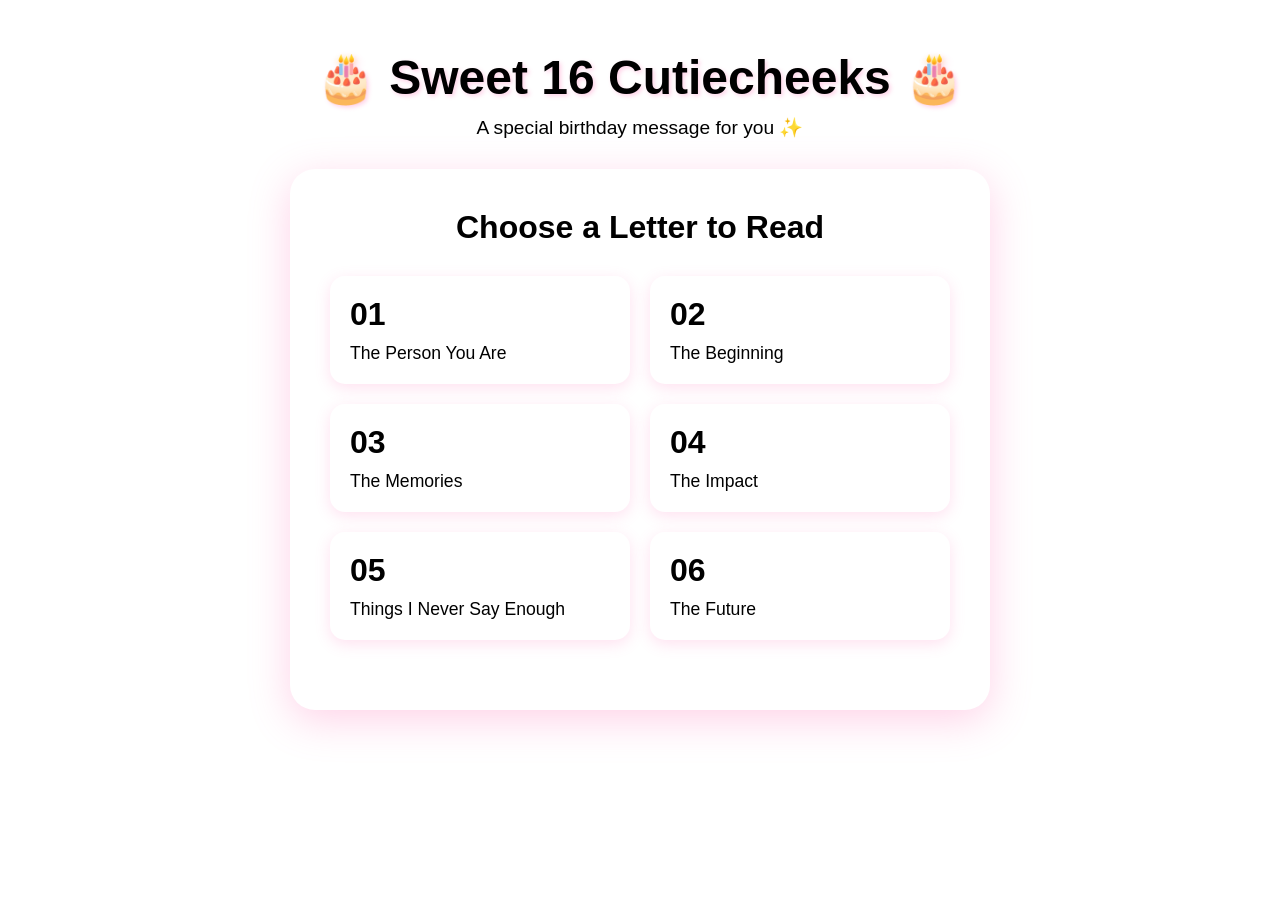
<file: index.html>
<!DOCTYPE html>
<html lang="en">
<head>
<meta charset="UTF-8">
<meta name="viewport" content="width=device-width, initial-scale=1.0">
<title>Sweet 16 Cutiecheeks</title>
<style>
* {
  margin: 0;
  padding: 0;
  box-sizing: border-box;
}

body {
  font-family: 'Segoe UI', Tahoma, Geneva, Verdana, sans-serif;
  background: linear-gradient(135deg, 
 0%, 
 50%, 
 100%);
  min-height: 100vh;
  display: flex;
  flex-direction: column;
  align-items: center;
  padding: 20px;
}

.header {
  text-align: center;
  margin: 30px 0;
}

.header h1 {
  font-size: 3em;
  color: 
;
  text-shadow: 2px 2px 4px rgba(255, 105, 180, 0.3);
  margin-bottom: 10px;
}

.header .subtitle {
  font-size: 1.2em;
  color: 
;
}

.container {
  background: white;
  border-radius: 25px;
  box-shadow: 0 10px 40px rgba(255, 105, 180, 0.3);
  padding: 40px;
  max-width: 700px;
  width: 100%;
  min-height: 400px;
  position: relative;
}

.page {
  display: none;
  animation: fadeIn 0.5s ease-in;
}

.page.active {
  display: block;
}

@keyframes fadeIn {
  from {
    opacity: 0;
    transform: translateY(20px);
  }
  to {
    opacity: 1;
    transform: translateY(0);
  }
}

.page h2 {
  color: 
;
  font-size: 2em;
  margin-bottom: 20px;
  text-align: center;
}

.page p {
  color: #555;
  font-size: 1.1em;
  line-height: 1.8;
  text-align: left;
  margin-bottom: 30px;
}

.navigation {
  display: flex;
  justify-content: center;
  gap: 15px;
  margin-top: 30px;
}

button {
  background: linear-gradient(135deg, 
, 
);
  color: white;
  border: none;
  padding: 12px 30px;
  border-radius: 25px;
  font-size: 1em;
  cursor: pointer;
  transition: all 0.3s ease;
  box-shadow: 0 4px 15px rgba(255, 20, 147, 0.3);
}

button:hover {
  transform: translateY(-2px);
  box-shadow: 0 6px 20px rgba(255, 20, 147, 0.4);
}

button:active {
  transform: translateY(0);
}

.home-grid {
  display: grid;
  grid-template-columns: repeat(auto-fit, minmax(200px, 1fr));
  gap: 20px;
  margin: 30px 0;
}

.card {
  background: linear-gradient(135deg, 
, 
);
  border-radius: 15px;
  padding: 20px;
  cursor: pointer;
  transition: all 0.3s ease;
  box-shadow: 0 4px 15px rgba(255, 105, 180, 0.2);
}

.card:hover {
  transform: translateY(-5px);
  box-shadow: 0 8px 25px rgba(255, 105, 180, 0.3);
}

.card-number {
  font-size: 2em;
  color: 
;
  font-weight: bold;
}

.card-title {
  font-size: 1.1em;
  color: 
;
  margin-top: 10px;
}

.final-page {
  text-align: center;
}

.final-page h2 {
  font-size: 2.5em;
  margin-bottom: 20px;
}

.final-page p {
  text-align: center;
  font-size: 1.3em;
}

.hearts {
  font-size: 2em;
  margin: 20px 0;
}

@media (max-width: 600px) {
  .header h1 {
    font-size: 2em;
  }
  
  .container {
    padding: 25px;
  }
  
  .page h2 {
    font-size: 1.5em;
  }
  
  .page p {
    font-size: 1em;
  }
}
</style>
</head>
<body>

<div class="header">
  <h1>🎂 Sweet 16 Cutiecheeks 🎂</h1>
  <p class="subtitle">A special birthday message for you ✨</p>
</div>

<div class="container">
  <!-- Home Page -->
  <div id="home" class="page active">
    <h2>Choose a Letter to Read</h2>
    <div class="home-grid">
      <div class="card" onclick="showPage('page1')">
        <div class="card-number">01</div>
        <div class="card-title">The Person You Are</div>
      </div>
      <div class="card" onclick="showPage('page2')">
        <div class="card-number">02</div>
        <div class="card-title">The Beginning</div>
      </div>
      <div class="card" onclick="showPage('page3')">
        <div class="card-number">03</div>
        <div class="card-title">The Memories</div>
      </div>
      <div class="card" onclick="showPage('page4')">
        <div class="card-number">04</div>
        <div class="card-title">The Impact</div>
      </div>
      <div class="card" onclick="showPage('page5')">
        <div class="card-number">05</div>
        <div class="card-title">Things I Never Say Enough</div>
      </div>
      <div class="card" onclick="showPage('page6')">
        <div class="card-number">06</div>
        <div class="card-title">The Future</div>
      </div>
    </div>
  </div>

  <!-- Letter 01 -->
  <div id="page1" class="page">
    <h2>Letter 01: The Person You Are</h2>
    <p>It will make no laugh but our first ever meet wasn't really a good one. I thought you were this snobbish girl who was way too proud of herself. *heh yea*</p>
    <p>Few days later, I finally got to put down my perception about you. Before this, did I wrong you, but trust me, you were so fun to hang out with. You made me feel so comfortable around you.</p>
    <p>After day 1, it happened. Some things happened and you cried. But seeing you cry made me realize how pure your soul is and how pure your thoughts are. It was so easy to make you smile again.</p>
    <div class="navigation">
      <button onclick="showPage('home')">⬅ Back to Home</button>
      <button onclick="showPage('page2')">Next ➜</button>
    </div>
  </div>

  <!-- Letter 02 -->
  <div id="page2" class="page">
    <h2>Letter 02: The Beginning</h2>
    <p>You are seen the kind of pain that makes you strong and brave. You've been through things that would break most people.</p>
    <p>And something has taught you that you're tougher than you think. You've learned that even when things seem impossible, you can still find a way to keep going. You've learned to be brave even when you're scared. The comforting thing is, you're strong enough to face whatever comes next. And that's something to be really proud of.</p>
    <p>You are so much understanding, light hearted and fun to be around. I'm sure you'll stay the same quirky goofy person you are.</p>
    <div class="navigation">
      <button onclick="showPage('page1')">⬅ Back</button>
      <button onclick="showPage('page3')">Next ➜</button>
    </div>
  </div>

  <!-- Letter 03 -->
  <div id="page3" class="page">
    <h2>Letter 03: The Memories</h2>
    <p>This somehow was supposed to be about our memories but let me be honest, we don't really have much to talk about.</p>
    <p>There have been so many exchanges of words between us but those words have been more of us complaining about things, ranting and laughing. Those words have been more of us fighting over things and us not talking to each other for days.</p>
    <p>But I'm glad we always found our way back. We've been through a lot and I'm really grateful for having you in my life.</p>
    <div class="navigation">
      <button onclick="showPage('page2')">⬅ Back</button>
      <button onclick="showPage('page4')">Next ➜</button>
    </div>
  </div>

  <!-- Letter 04 -->
  <div id="page4" class="page">
    <h2>Letter 04: The Impact</h2>
    <p>I know the biggest impact you've had on me is teaching me to not care about what others think.</p>
    <p>It's not like I wasn't doing before you came, but it really made me realize how important it is to just be yourself.</p>
    <p>Whenever something happens, good or bad, you're always there. You never judge me for anything. You're always so kind and understanding.</p>
    <div class="navigation">
      <button onclick="showPage('page3')">⬅ Back</button>
      <button onclick="showPage('page5')">Next ➜</button>
    </div>
  </div>

  <!-- Letter 05 -->
  <div id="page5" class="page">
    <h2>Letter 05: Things I Never Say Enough</h2>
    <p>There are a lot of things I don't say enough, and this is probably one of them.</p>
    <p>Thank you for everything. Sometimes I think about my important people and I realize that I got the best ones. They're usually blessed because I feel like I'm the best thing that happened to them but I'm grateful for having you in my life.</p>
    <p>I just want you to know that you mean a lot to me and I'm so glad we met.</p>
    <div class="navigation">
      <button onclick="showPage('page4')">⬅ Back</button>
      <button onclick="showPage('page6')">Next ➜</button>
    </div>
  </div>

  <!-- Letter 06 -->
  <div id="page6" class="page">
    <h2>Letter 06: The Future</h2>
    <p>To write about the future, it feels a little scary because I don't really know what the future holds for us.</p>
    <p>But I do know that I want you in it. I want to see you grow and achieve all that you've dreamed of. Not biggest, not smallest, just whatever makes you happy and content.</p>
    <p>That's all I've more birthdays to gift. So I'll stop here.</p>
    <div class="navigation">
      <button onclick="showPage('page5')">⬅ Back</button>
      <button onclick="showPage('final')">See Final Message ➜</button>
    </div>
  </div>

  <!-- Final Page -->
  <div id="final" class="page final-page">
    <h2>🎉 Happy Sweet 16 Cutiecheeks! 🎉</h2>
    <div class="hearts">💕 💖 💗 💓 💝</div>
    <p>Wishing you the happiest birthday ever!</p>
    <p>May this year bring you endless joy and amazing adventures.</p>
    <p>You'll just grow happier. ❤️</p>
    <div class="navigation">
      <button onclick="showPage('home')">⬅ Back to Home</button>
    </div>
  </div>
</div>

<script>
function showPage(pageId) {
  // Hide all pages
  const pages = document.querySelectorAll('.page');
  pages.forEach(page => {
    page.classList.remove('active');
  });
  
  // Show selected page
  document.getElementById(pageId).classList.add('active');
  
  // Scroll to top
  window.scrollTo({ top: 0, behavior: 'smooth' });
}
</script>

</body>
</html>
</file>
